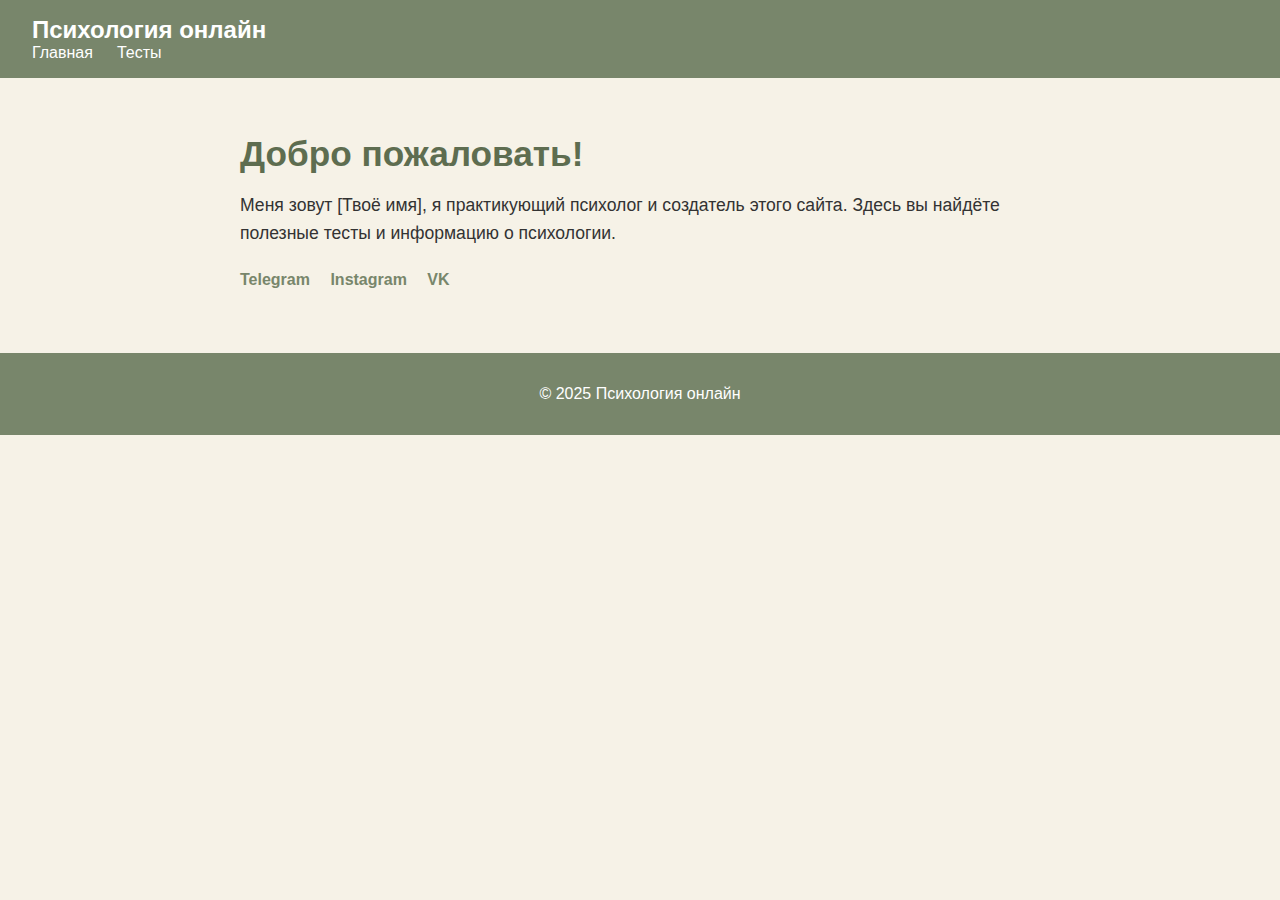
<file: index.html>
<!DOCTYPE html>
<html lang="ru">
<head>
  <meta charset="UTF-8" />
  <meta name="viewport" content="width=device-width, initial-scale=1.0" />
  <title>Психология онлайн</title>
  <link rel="stylesheet" href="style.css" />
</head>
<body>
  <header>
    <nav>
      <div class="logo">Психология онлайн</div>
      <ul class="nav-links">
        <li><a href="index.html">Главная</a></li>
        <li><a href="tests.html">Тесты</a></li>
      </ul>
    </nav>
  </header>

  <main class="home-content">
    <section class="about-me">
      <h1>Добро пожаловать!</h1>
      <p>Меня зовут [Твоё имя], я практикующий психолог и создатель этого сайта. Здесь вы найдёте полезные тесты и информацию о психологии.</p>
      <div class="social-links">
        <a href="#" target="_blank">Telegram</a>
        <a href="#" target="_blank">Instagram</a>
        <a href="#" target="_blank">VK</a>
      </div>
    </section>
  </main>

  <footer>
    <p>&copy; 2025 Психология онлайн</p>
  </footer>
</body>
</html>
</file>
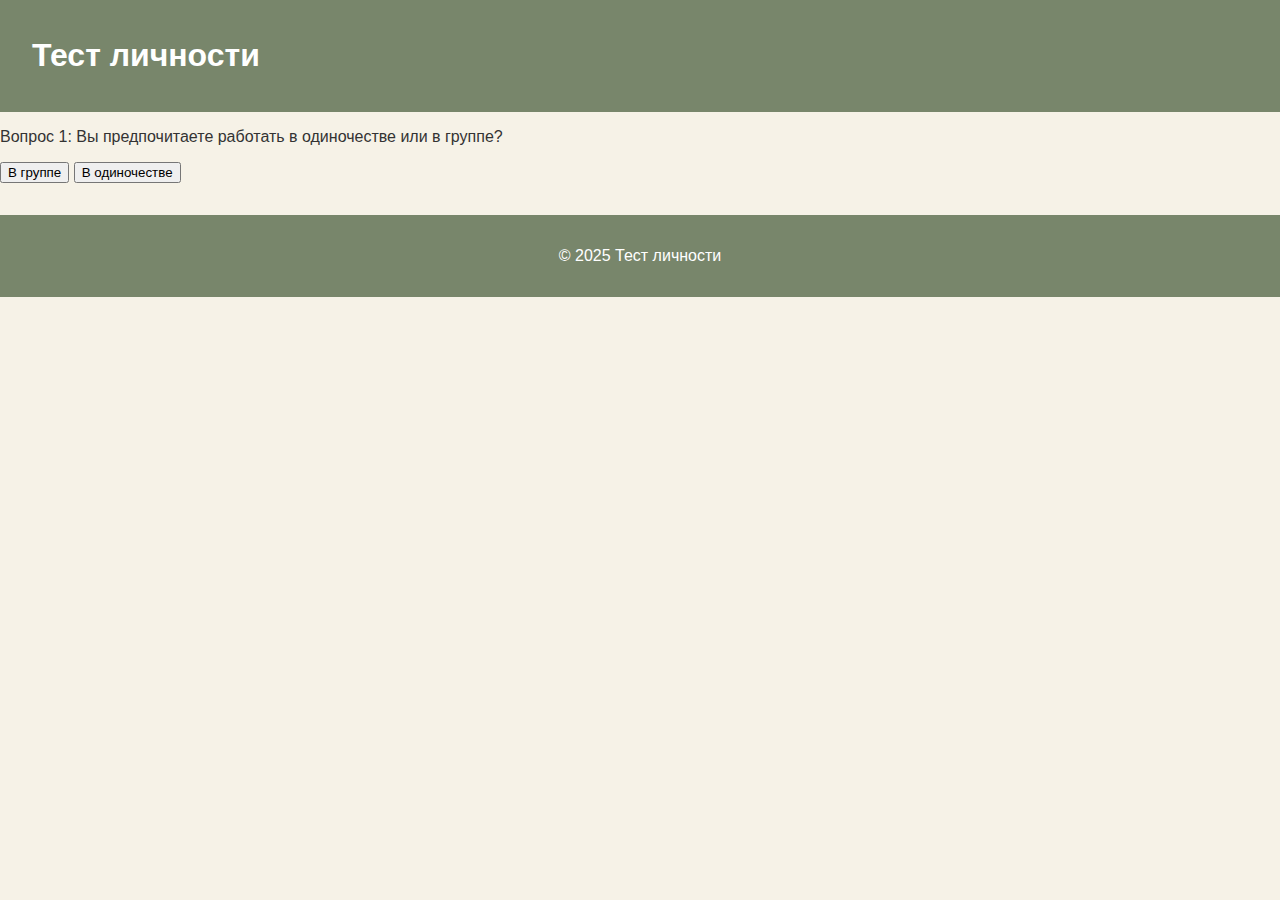
<file: test.html>
<!DOCTYPE html>
<html lang="ru">
<head>
    <meta charset="UTF-8">
    <meta name="viewport" content="width=device-width, initial-scale=1.0">
    <title>Тест личности</title>
    <link rel="stylesheet" href="style.css">
</head>
<body>
    <header>
        <h1>Тест личности</h1>
    </header>

    <main>
        <div class="question">
            <p>Вопрос 1: Вы предпочитаете работать в одиночестве или в группе?</p>
            <button onclick="answer('group')">В группе</button>
            <button onclick="answer('alone')">В одиночестве</button>
        </div>
    </main>

    <footer>
        <p>&copy; 2025 Тест личности</p>
    </footer>

    <script src="script.js"></script>
</body>
</html>
</file>
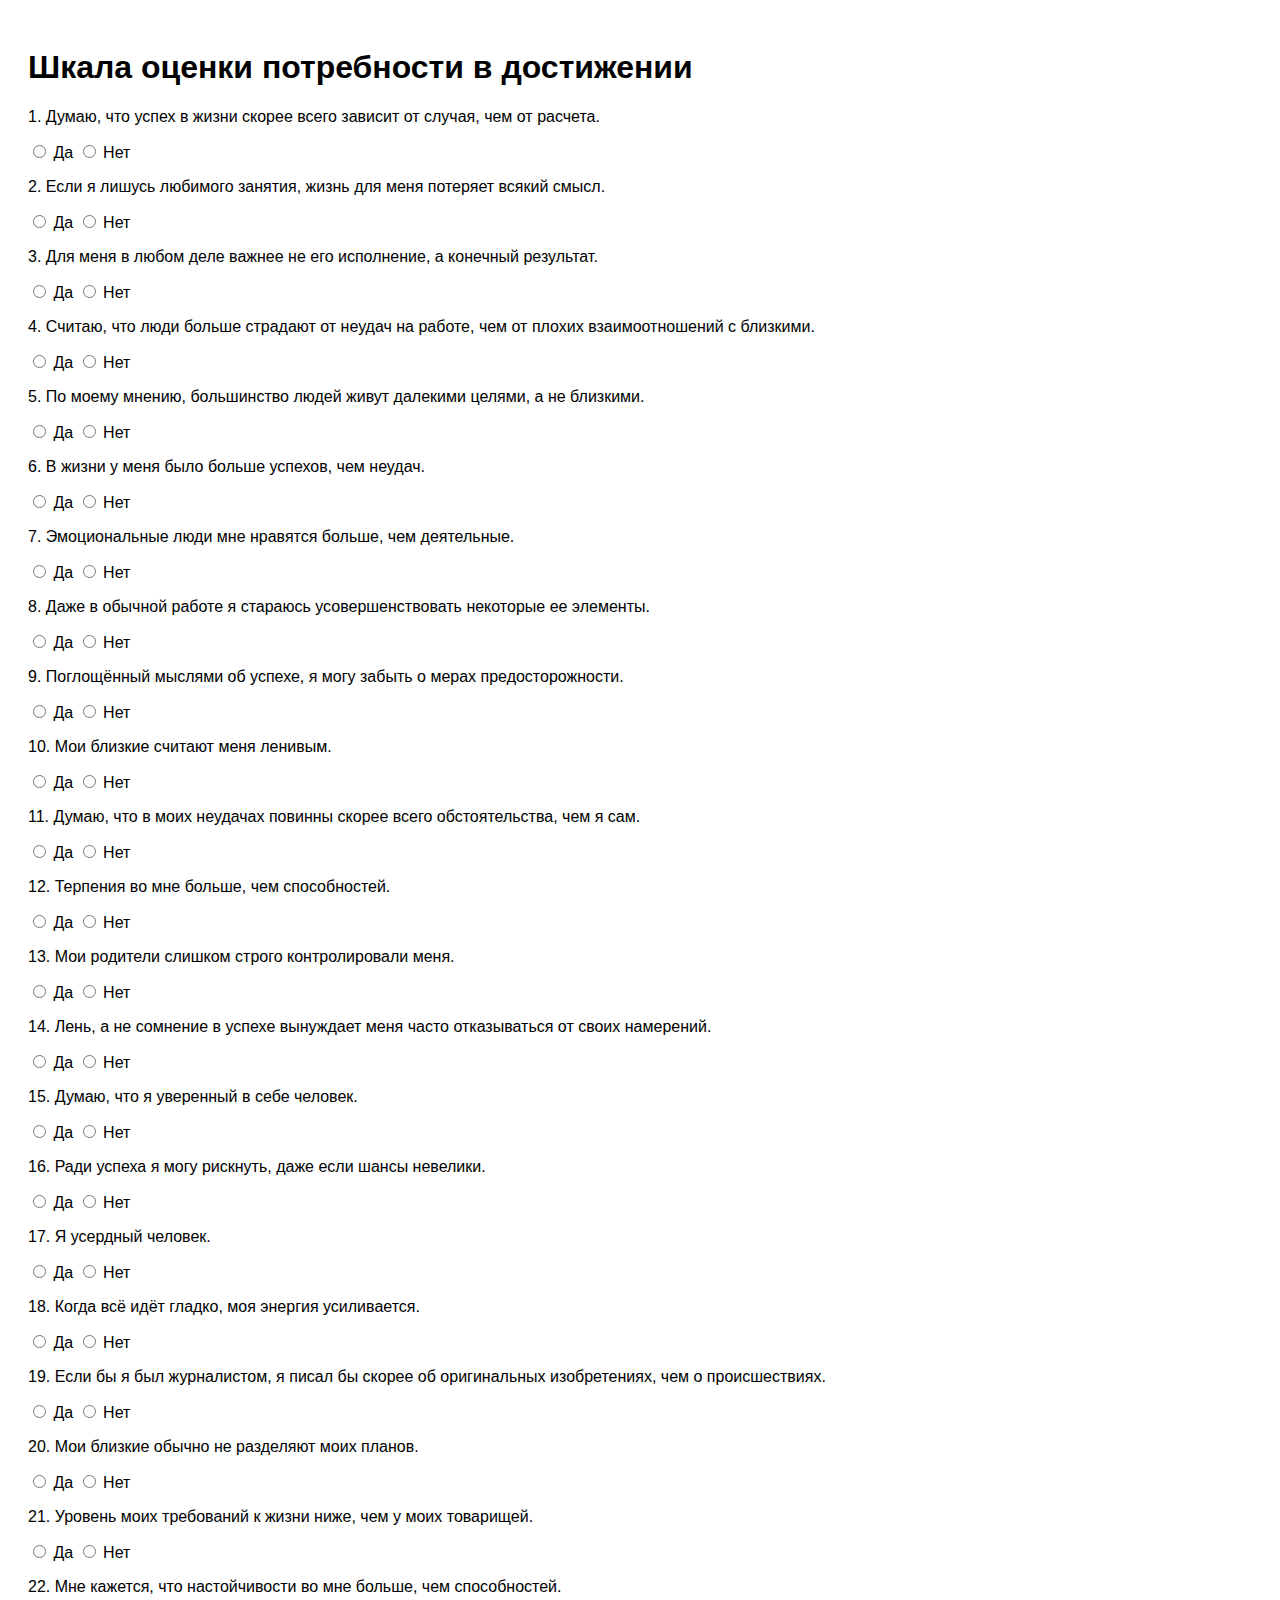
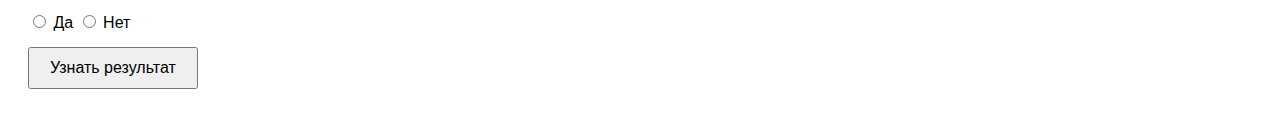
<file: test1.html>
<!DOCTYPE html>
<html lang="ru">
<head>
  <meta charset="UTF-8">
  <title>Шкала оценки потребности в достижении</title>
  <style>
    body { font-family: Arial, sans-serif; padding: 20px; }
    .question { margin-bottom: 15px; }
    button { padding: 10px 20px; font-size: 16px; }
    .result { margin-top: 20px; font-weight: bold; }
  </style>
</head>
<body>
  <h1>Шкала оценки потребности в достижении</h1>
  <form id="achievementTest">
    <div id="questions"></div>
    <button type="submit">Узнать результат</button>
  </form>
  <div class="result" id="result"></div>

  <script>
    const questions = [
      "Думаю, что успех в жизни скорее всего зависит от случая, чем от расчета.",
      "Если я лишусь любимого занятия, жизнь для меня потеряет всякий смысл.",
      "Для меня в любом деле важнее не его исполнение, а конечный результат.",
      "Считаю, что люди больше страдают от неудач на работе, чем от плохих взаимоотношений с близкими.",
      "По моему мнению, большинство людей живут далекими целями, а не близкими.",
      "В жизни у меня было больше успехов, чем неудач.",
      "Эмоциональные люди мне нравятся больше, чем деятельные.",
      "Даже в обычной работе я стараюсь усовершенствовать некоторые ее элементы.",
      "Поглощённый мыслями об успехе, я могу забыть о мерах предосторожности.",
      "Мои близкие считают меня ленивым.",
      "Думаю, что в моих неудачах повинны скорее всего обстоятельства, чем я сам.",
      "Терпения во мне больше, чем способностей.",
      "Мои родители слишком строго контролировали меня.",
      "Лень, а не сомнение в успехе вынуждает меня часто отказываться от своих намерений.",
      "Думаю, что я уверенный в себе человек.",
      "Ради успеха я могу рискнуть, даже если шансы невелики.",
      "Я усердный человек.",
      "Когда всё идёт гладко, моя энергия усиливается.",
      "Если бы я был журналистом, я писал бы скорее об оригинальных изобретениях, чем о происшествиях.",
      "Мои близкие обычно не разделяют моих планов.",
      "Уровень моих требований к жизни ниже, чем у моих товарищей.",
      "Мне кажется, что настойчивости во мне больше, чем способностей."
    ];

    const yesKey = [2, 6, 7, 8, 14, 16, 18, 19, 21, 22];
    const noKey = [1, 3, 4, 5, 9, 11, 12, 13, 15, 17, 20];

    const questionsContainer = document.getElementById("questions");

    questions.forEach((q, i) => {
      const index = i + 1;
      questionsContainer.innerHTML += `
        <div class="question">
          <p>${index}. ${q}</p>
          <label><input type="radio" name="q${index}" value="yes" required> Да</label>
          <label><input type="radio" name="q${index}" value="no"> Нет</label>
        </div>
      `;
    });

    document.getElementById("achievementTest").addEventListener("submit", function(e) {
      e.preventDefault();
      let score = 0;
      for (let i = 1; i <= 22; i++) {
        const answer = document.querySelector(`input[name="q${i}"]:checked`).value;
        if ((yesKey.includes(i) && answer === "yes") || (noKey.includes(i) && answer === "no")) {
          score++;
        }
      }

      let level = "";
      if (score >= 2 && score <= 9) level = "Низкий уровень мотивации достижения";
      else if (score >= 10 && score <= 15) level = "Средний уровень мотивации достижения";
      else if (score >= 16 && score <= 19) level = "Высокий уровень мотивации достижения";
      else level = "Проверьте правильность заполнения теста";

      document.getElementById("result").innerText = `Ваш результат: ${score} баллов. ${level}.`;
    });
  </script>
</body>
</html>
</file>
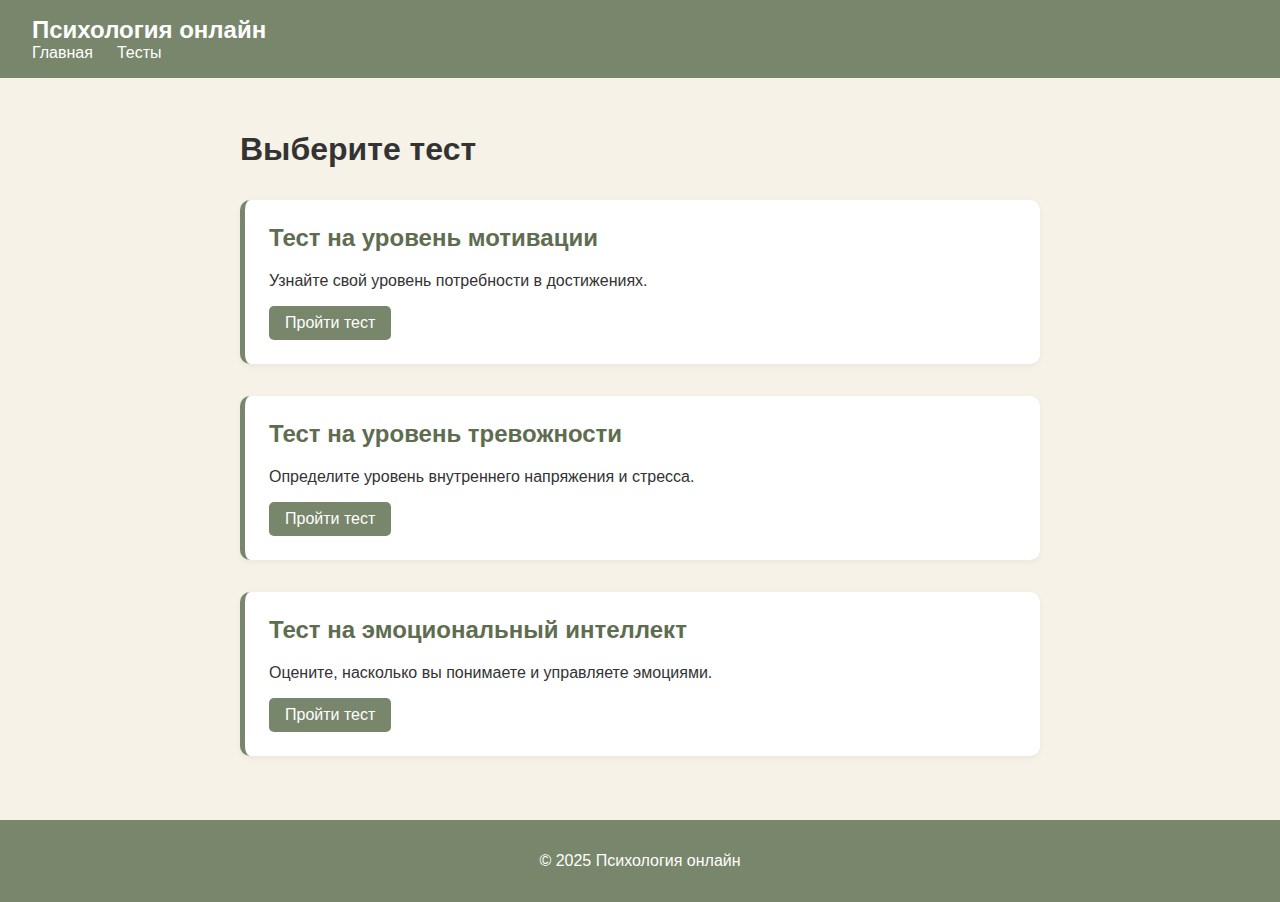
<file: tests.html>
<!DOCTYPE html>
<html lang="ru">
<head>
  <meta charset="UTF-8" />
  <meta name="viewport" content="width=device-width, initial-scale=1.0" />
  <title>Тесты — Психология онлайн</title>
  <link rel="stylesheet" href="style.css" />
</head>
<body>
  <header>
    <nav>
      <div class="logo">Психология онлайн</div>
      <ul class="nav-links">
        <li><a href="index.html">Главная</a></li>
        <li><a href="tests.html">Тесты</a></li>
      </ul>
    </nav>
  </header>

  <main class="home-content">
    <h1>Выберите тест</h1>
    <div class="test-list">
      <div class="test-card">
        <h2>Тест на уровень мотивации</h2>
        <p>Узнайте свой уровень потребности в достижениях.</p>
        <a href="test1.html" class="test-button">Пройти тест</a>
      </div>
      <div class="test-card">
        <h2>Тест на уровень тревожности</h2>
        <p>Определите уровень внутреннего напряжения и стресса.</p>
        <a href="test2.html" class="test-button">Пройти тест</a>
      </div>
      <div class="test-card">
        <h2>Тест на эмоциональный интеллект</h2>
        <p>Оцените, насколько вы понимаете и управляете эмоциями.</p>
        <a href="test3.html" class="test-button">Пройти тест</a>
      </div>
    </div>
  </main>

  <footer>
    <p>&copy; 2025 Психология онлайн</p>
  </footer>
</body>
</html>
</file>
<file: style.css>
/* Оливково-бежевые стили для сайта */

body {
  margin: 0;
  font-family: 'Segoe UI', Tahoma, Geneva, Verdana, sans-serif;
  background-color: #f6f2e7; /* светло-бежевый фон */
  color: #333;
}

header {
  background-color: #78866b; /* оливковый */
  color: white;
  padding: 1rem 2rem;
  display: flex;
  justify-content: space-between;
  align-items: center;
}

.logo {
  font-size: 1.5rem;
  font-weight: bold;
}

.nav-links {
  list-style: none;
  display: flex;
  gap: 1.5rem;
  margin: 0;
  padding: 0;
}

.nav-links li a {
  text-decoration: none;
  color: white;
  font-weight: 500;
  transition: color 0.3s;
}

.nav-links li a:hover {
  color: #f6f2e7;
}

.home-content {
  padding: 2rem;
  max-width: 800px;
  margin: 0 auto;
}

.about-me h1 {
  color: #5e6d50; /* тёмно-оливковый */
  font-size: 2.2rem;
  margin-bottom: 1rem;
}

.about-me p {
  font-size: 1.1rem;
  line-height: 1.6;
  margin-bottom: 1.5rem;
}

.social-links a {
  display: inline-block;
  margin-right: 1rem;
  text-decoration: none;
  color: #78866b;
  font-weight: bold;
  transition: color 0.3s;
}

.social-links a:hover {
  color: #5e6d50;
}

footer {
  text-align: center;
  padding: 1rem;
  background-color: #78866b;
  color: white;
  margin-top: 2rem;
}
.test-list {
  display: flex;
  flex-direction: column;
  gap: 2rem;
  margin-top: 2rem;
}

.test-card {
  background-color: #fff;
  border-left: 5px solid #78866b;
  padding: 1.5rem;
  box-shadow: 0 2px 6px rgba(0,0,0,0.05);
  border-radius: 10px;
}

.test-card h2 {
  margin-top: 0;
  color: #5e6d50;
}

.test-card p {
  font-size: 1rem;
  margin-bottom: 1rem;
}

.test-button {
  display: inline-block;
  padding: 0.5rem 1rem;
  background-color: #78866b;
  color: white;
  text-decoration: none;
  border-radius: 5px;
  transition: background-color 0.3s;
}

.test-button:hover {
  background-color: #5e6d50;
}
</file>
